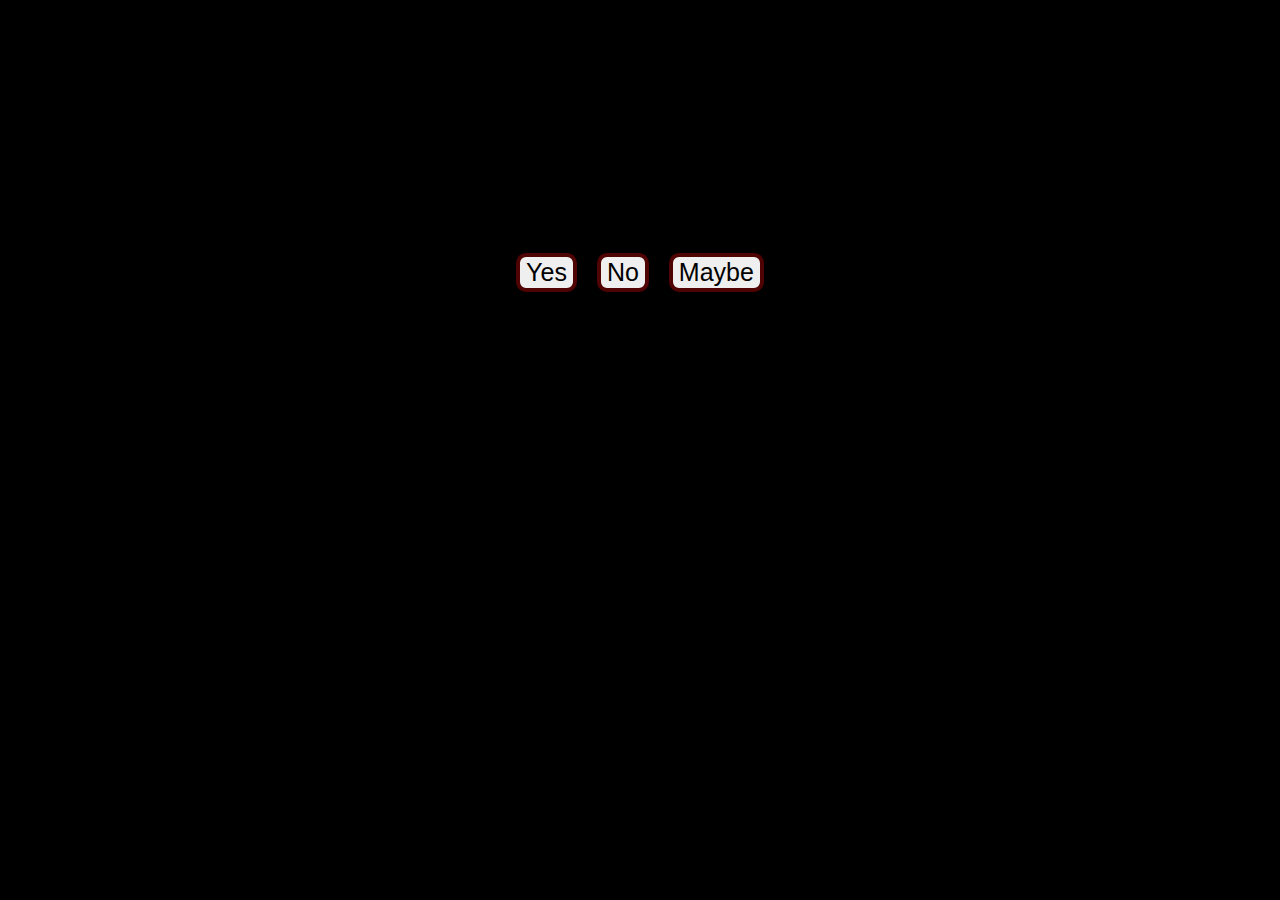
<file: 3 button/3buttons.html>
<!DOCTYPE html>
<html lang="en">
<head>
    <meta charset="UTF-8">
    <meta name="viewport" content="width=device-width, initial-scale=1.0">
    <title>Document</title>
    <link rel="stylesheet" href="index.css">
    <script src="deley.js"></script>
</head>
<body>
 <div class="container">
    <button id="yes" onclick="yesbtn()">Yes</button>
    <button id="no" onclick="nobtn()">No</button>
    <button id="maybe" onclick="maybebtn()">Maybe</button>
 </div>
</body>
</html>
</file>
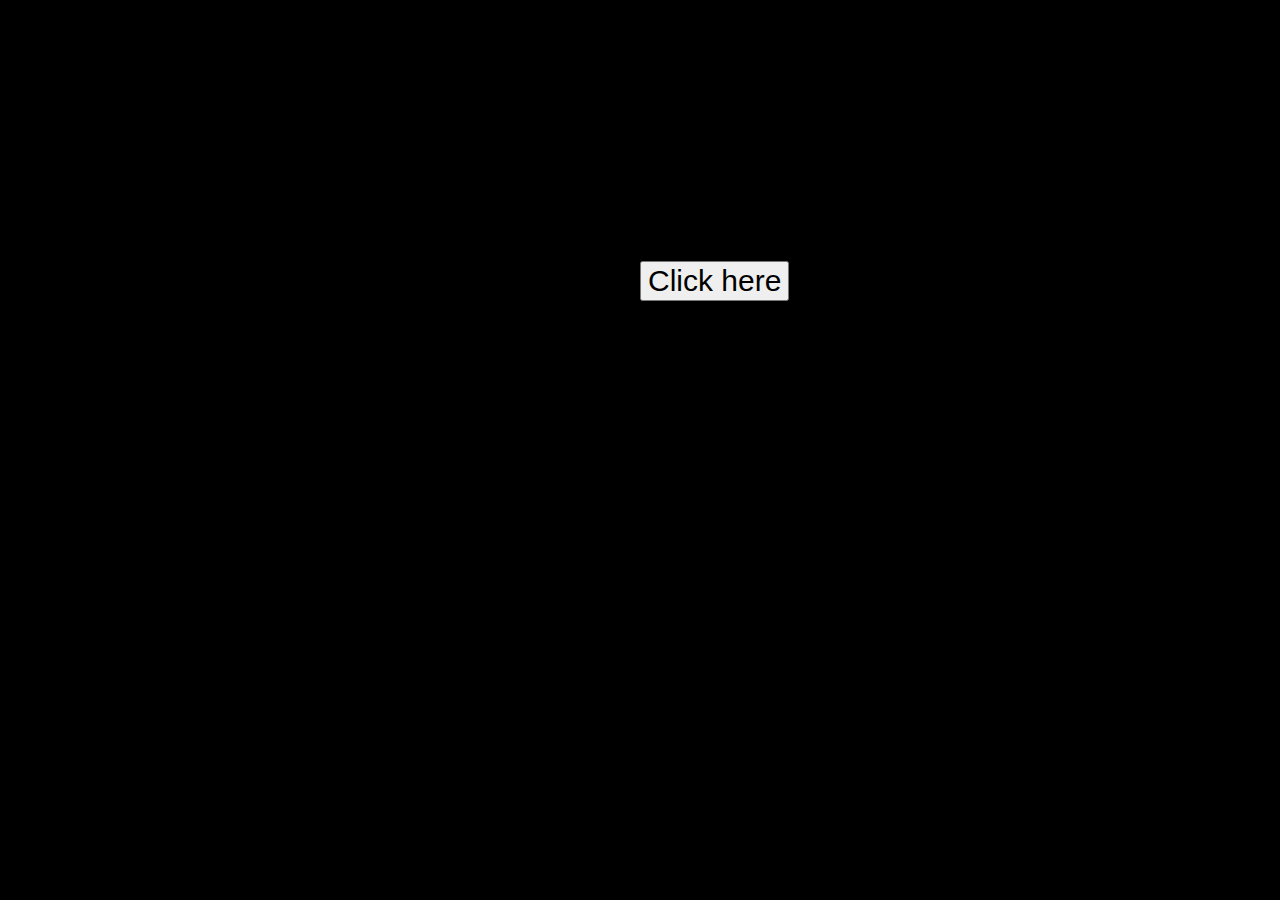
<file: color change button/button.html>
<!DOCTYPE html>
<html lang="en">
<head>
    <meta charset="UTF-8">
    <meta name="viewport" content="width=, initial-scale=1.0">
    <title>Document</title>
    <script src="button.js"></script>
    <link rel="stylesheet" href="button.css">
</head>
<body>
    <button id="click" onclick="btnColorChnge() ">Click here </button>
  
</body>
</html>
</file>
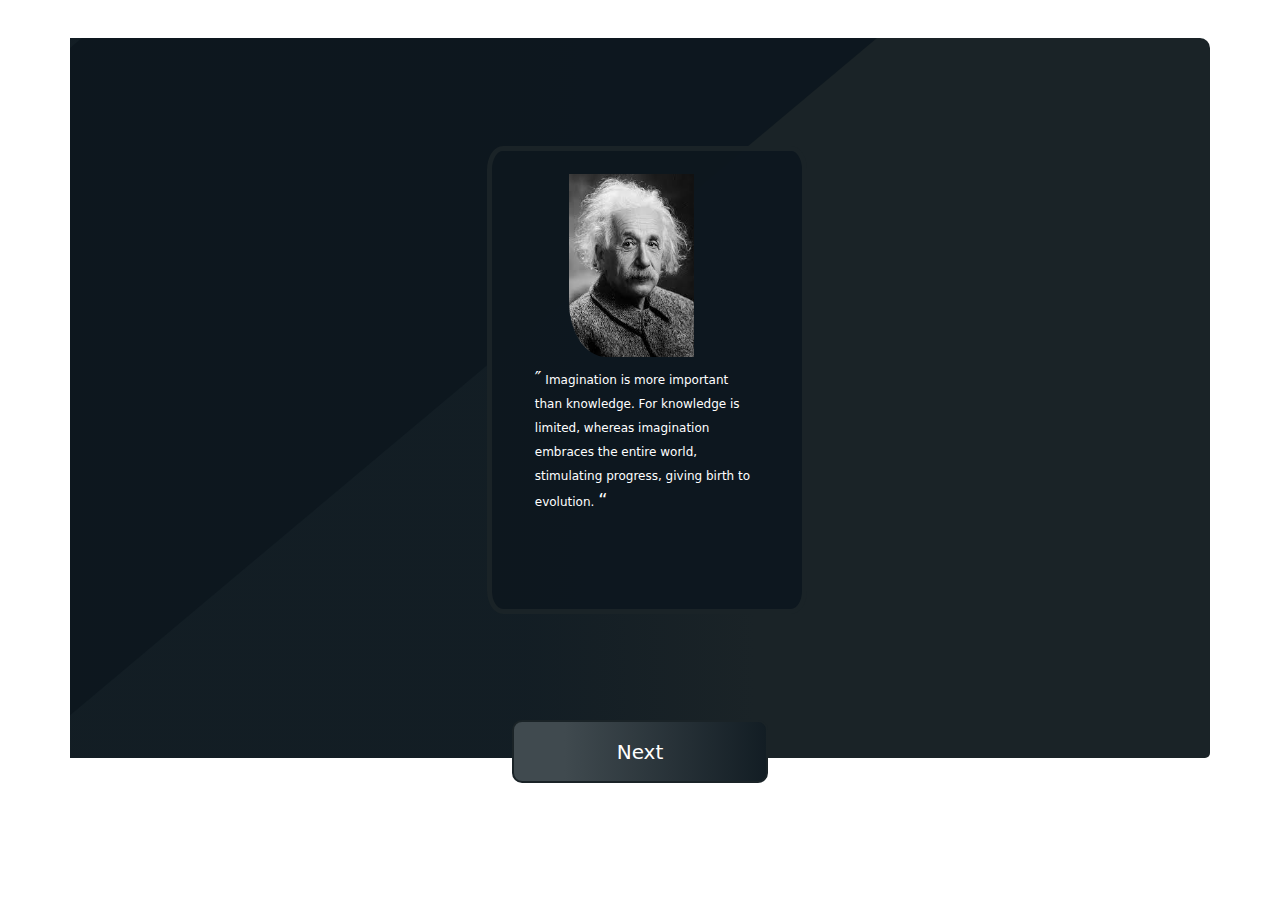
<file: quotes generator/quotes.html>
<!DOCTYPE html>
<html lang="en">
<head>
    <meta charset="UTF-8">
    <meta name="viewport" content="width=device-width, initial-scale=1.0">
    <title>Document</title>
    <link rel="stylesheet" href="quotes.css">
    <script src="quotes.js"></script>
    <link href='https://unpkg.com/boxicons@2.1.4/css/boxicons.min.css' rel='stylesheet'>
    <link href="https://cdn.jsdelivr.net/npm/bootstrap@5.3.3/dist/css/bootstrap.min.css" rel="stylesheet" integrity="sha384-QWTKZyjpPEjISv5WaRU9OFeRpok6YctnYmDr5pNlyT2bRjXh0JMhjY6hW+ALEwIH" crossorigin="anonymous">
    <script src="https://cdn.jsdelivr.net/npm/bootstrap@5.3.3/dist/js/bootstrap.bundle.min.js" integrity="sha384-YvpcrYf0tY3lHB60NNkmXc5s9fDVZLESaAA55NDzOxhy9GkcIdslK1eN7N6jIeHz" crossorigin="anonymous"></script>
</head>
<body>
    
    <div class="container">
     
        <div class="rightside"></div>
        <div class="centercontainer" >
           
                <div class="imgpart">
                    

                    <div class="imgbox" id="picture">
                    <img id="photo" src="./images/albert.jpg" alt="">
                   
                    </div>
                </div>
                <button class="textbtn" id="chngquote">
                    Imagination is more important than knowledge. For knowledge is limited, whereas imagination embraces the entire world, stimulating progress, giving birth to evolution.
                </button>
               
            
        </div>
        <button class="nextbtn" id="chng" onclick=" change(); picchange();">Next</button>
    </div>
</body>
</html>
</file>
<file: 3 button/index.css>
body{
    background-color: black;
}
.container{
    display: flex;
    justify-content: center;
    margin-top: 20%;
    gap: 20px;
}
button{
    font-size: 25px;
    border-radius: 10px;
    border: 4px solid rgb(79, 3, 3);
}
</file>
<file: color change button/button.css>
body{
    background-color: black;
  
}
button{
  margin-top: 20%;
  margin-left: 50%;
  font-size: 30px;
  /* background-color: rgb(243, 255, 22); */
}
</file>
<file: quotes generator/quotes.css>
body{
    background-color: rgb(12, 26, 28);
    color: white;
 }
nav{
    height: 5vh;
    background-color: rgb(45, 52, 58);
    display: flex;
    justify-content: space-evenly;
    align-items: center;
   
}
.nav-items{
    display: flex;
    /* margin-left: 20%; */
    gap: 30px;
    list-style: none;
}
.nav-items{
    flex-direction: column;
    display: none;
    align-items: flex-end;
    /* margin-left: 10%; */
    /* margin-top:0 !important; */
    /* position: absolute;
    right: 10px;
    z-index: 111; */
  
}
.nav-items li:hover{
    
    text-decoration: underline;
    cursor: pointer;
}
.nav-items.show{
    display: flex;
    /* margin-top: 50%; */
}
.nav-toggle{
    background: none;
    border: none;
    color: white;
    font-size: 1.2rem;
    cursor: pointer;
}

.container{
    width: 80%;
    height: 80vh;
    background-image: linear-gradient(to right,rgba(13, 24, 31, 0.975) 40%,rgb(26, 35, 39) 60%);
    margin: auto;
    margin-top: 3%;
    display: flex;
    overflow: hidden;
    border-top-right-radius: 10px;
    border-bottom-right-radius: 5px; 
}

.rightside{
    width: 100%;
    background-color: rgba(13, 24, 31, 0.975);
    transform: skewX(-50deg);
    transform-origin: top right;
    
   
}
.centercontainer{
    width: 40%;
    height: 65%;
    background-color:rgba(13, 24, 31, 0.975);
    position: relative;
    top: 15%;
    right: 35%;
    border: 5px solid rgb(26, 35, 39);
    border-radius: 5%;
}
.imgpart{
    height: 50%;
    display: flex;
    justify-content: space-around;
    align-items: center;
}
.imgbox{
    width: 50%;
    height: 80%;

   
}
.imgbox img{
    width: 80%;
    height: 100%;
    background-size: contain;
    border-bottom-left-radius: 30%;

}
.textbtn{
    width: 75%;
    color: white;
    font-size: 14px;
    font-family:system-ui, -apple-system, BlinkMacSystemFont, 'Segoe UI', Roboto, Oxygen, Ubuntu, Cantarell, 'Open Sans', 'Helvetica Neue', sans-serif;
    font-weight: 500;
    margin-left: 12%;
    margin-top: -15px;
    text-align: start;
    background-color: transparent;
    border: none;
    line-height: 1.5rem;

}
.textbtn::before{
   content: "\2033"; 
   font-size: 1.5em;

}
.textbtn::after{
    content: "\201C";    
    font-size: 1.5em;
 
}

.name{
    position: relative;
    top: -13%;
}
.nextbtn{
    position: absolute;
    left: 40%;
    top: 80%;
    font-size: 20px;
    width: 10%;
    height: 7%;
    background-image: linear-gradient(to left,rgba(13, 24, 31, 0.975),rgb(64, 74, 79)80%);
    color: white;
    border: 2px solid rgb(26, 35, 39);
    border-radius:10px;
}

@media all and (max-width:426px){
     .textbtn{
        font-size: 11px;
        margin-top: 10px;
     }
     .centercontainer{
        width: 200%;

        right: 15%;
     }
     .imgpart{
        height: 35%;
     }
     .nextbtn{
        top: 75%;
        left: 35%;
        width: 25%;
     }
}
@media all and (min-width:426px) and (max-width:768px){
    .centercontainer{
        width: 100%;
        right: 25%;
    }
    .nextbtn{
        top: 78%;
        left: 40%;
        width: 20%;
    }
    .textbtn{
        font-size: 12px;
        
    }
}
@media all and (min-width:769px) {
    .nav-items{
        display: flex;
        flex-direction: row;
    }
    .nav-toggle{
        display: none;
    }
    .centercontainer{
        width: 40%;
        right: 35%;
    }
    .nextbtn{
        /* top: 75%; */
        /* left: 36%; */
        width: 20%;
    }
    .textbtn{
        font-size: 12px;
        
    }
}
</file>
